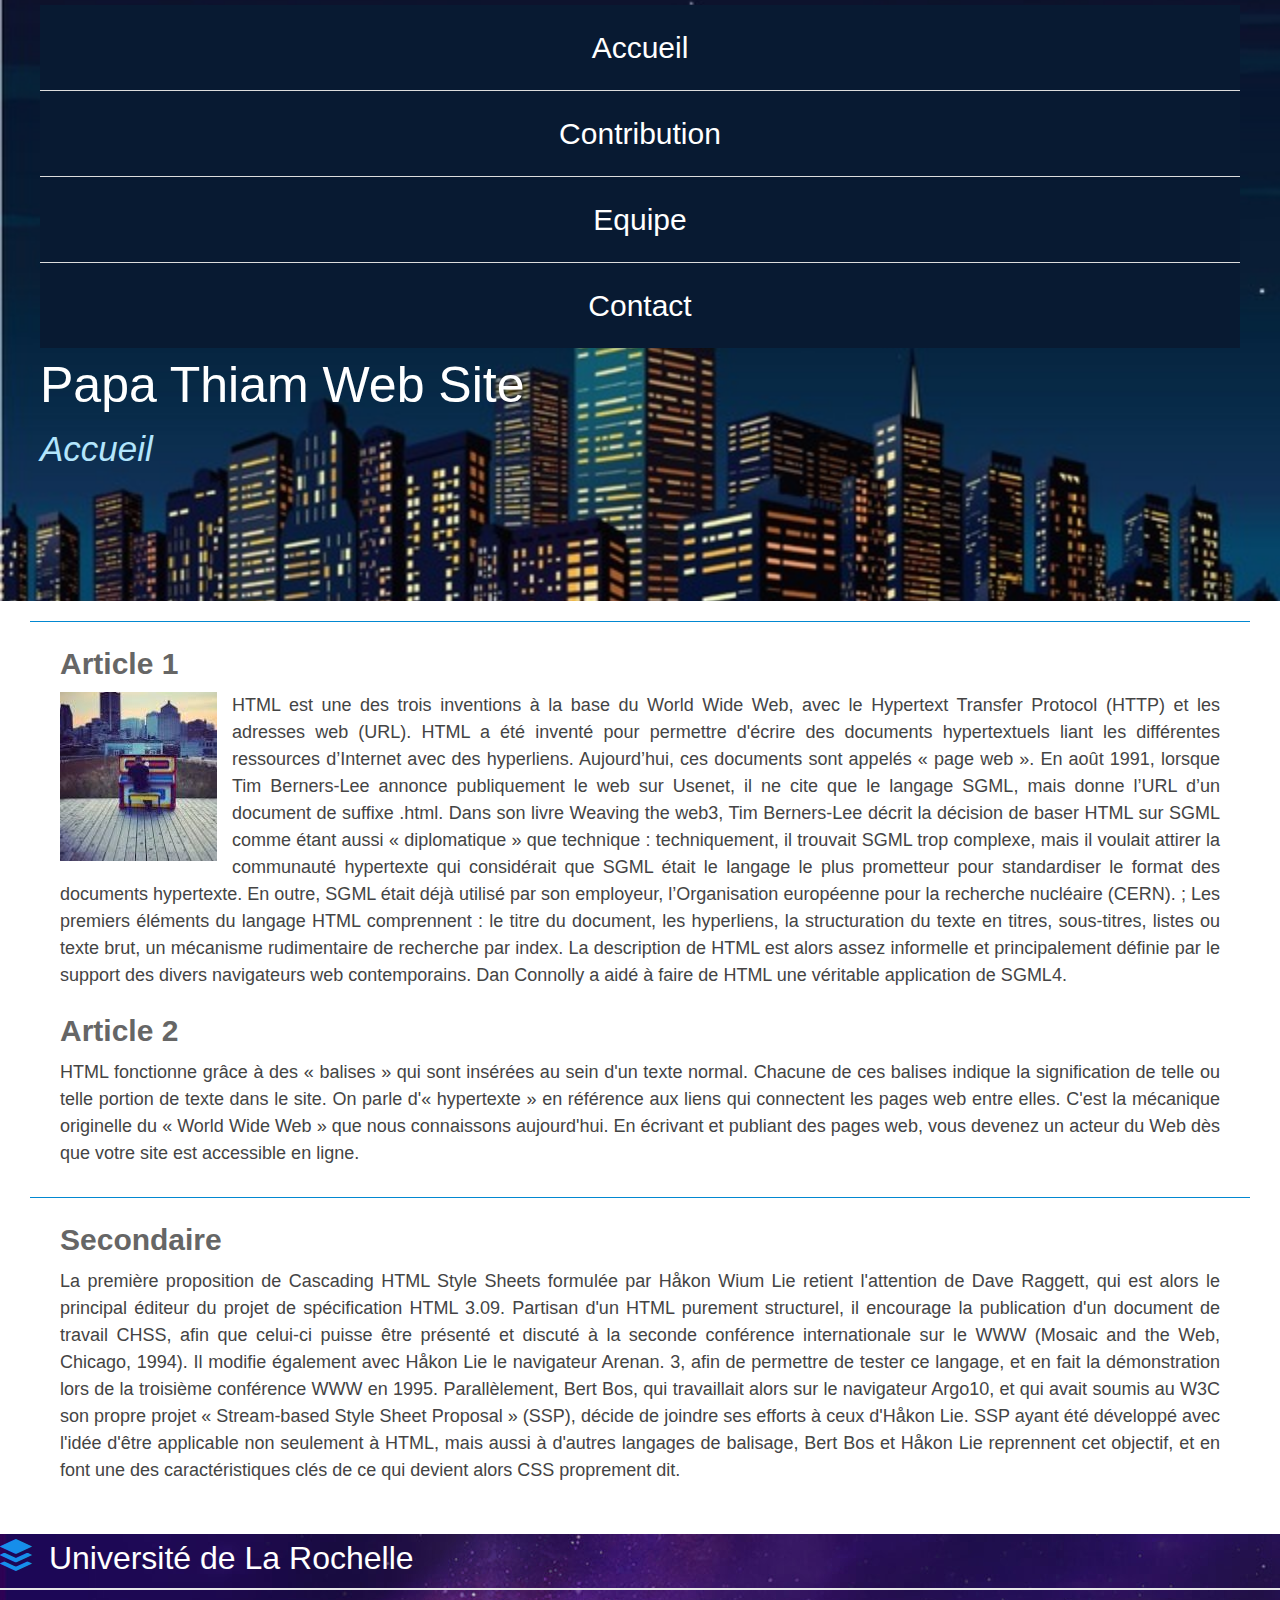
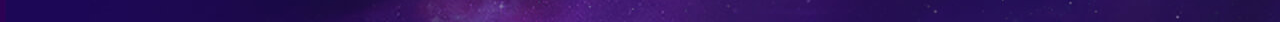
<file: tp0/index.html>
<!DOCTYPE html>
<html lang="fr">
<head>
	<meta charset="utf-8">
	<link rel="stylesheet" type="text/css" href="css/main.css"> 
	<link rel="stylesheet" type="text/css" href="iconMoon/demo-files/style.css">
	<link rel="stylesheet" type="text/css" href="iconMoon/style.css">
	<title>Thiam Papa Tp0</title>
</head>
<body>
	<!-- balise header --> 
	<header>
		
		<nav>
			<ul>
				<li>
					<a href="index.html" title="Accueil">Accueil</a>
				</li>
				<li>
					<a href="#" title="Contribution">Contribution</a>
				</li>
				<li>
					<a href="equipe.html" title="Equipe">Equipe</a>
				</li>
				<li>
					<a href="#" title="Contact">Contact</a>
				</li>

			</ul>
		</nav>
		<h1>Papa Thiam Web Site</h1>
		<h2>Accueil</h2>
	</header>
	<!-- balise main --> 
<main>
	<aside>
		<a href="#"></a>
		<h2>Article 1</h2>
		<img src="images/piano.JPG" alt="piano">
		<p>HTML est une des trois inventions à la base du World Wide Web, avec le Hypertext Transfer Protocol (HTTP) et les adresses web (URL). HTML a été inventé pour permettre d'écrire des documents hypertextuels liant les différentes ressources d’Internet avec des hyperliens. Aujourd’hui, ces documents sont appelés « page web ». En août 1991, lorsque Tim Berners-Lee annonce publiquement le web sur Usenet, il ne cite que le langage SGML, mais donne l’URL d’un document de suffixe .html.

		Dans son livre Weaving the web3, Tim Berners-Lee décrit la décision de baser HTML sur SGML comme étant aussi « diplomatique » que technique : techniquement, il trouvait SGML trop complexe, mais il voulait attirer la communauté hypertexte qui considérait que SGML était le langage le plus prometteur pour standardiser le format des documents hypertexte. En outre, SGML était déjà utilisé par son employeur, l’Organisation européenne pour la recherche nucléaire (CERN). ;

		Les premiers éléments du langage HTML comprennent :

    le titre du document,
    les hyperliens,
    la structuration du texte en titres, sous-titres, listes ou texte brut,
    un mécanisme rudimentaire de recherche par index.

La description de HTML est alors assez informelle et principalement définie par le support des divers navigateurs web contemporains. Dan Connolly a aidé à faire de HTML une véritable application de SGML4. </p>
	
		<h2>Article 2</h2>
		<p>HTML fonctionne grâce à des « balises » qui sont insérées au sein d'un texte normal. Chacune de ces balises indique la signification de telle ou telle portion de texte dans le site. On parle d'« hypertexte » en référence aux liens qui connectent les pages web entre elles. C'est la mécanique originelle du « World Wide Web » que nous connaissons aujourd'hui. En écrivant et publiant des pages web, vous devenez un acteur du Web dès que votre site est accessible en ligne.</p>
	</aside>
	<aside>

	<a href="#"></a>
	<h2>Secondaire</h2>
		<p>La première proposition de Cascading HTML Style Sheets formulée par Håkon Wium Lie retient l'attention de Dave Raggett, qui est alors le principal éditeur du projet de spécification HTML 3.09. Partisan d'un HTML purement structurel, il encourage la publication d'un document de travail CHSS, afin que celui-ci puisse être présenté et discuté à la seconde conférence internationale sur le WWW (Mosaic and the Web, Chicago, 1994). Il modifie également avec Håkon Lie le navigateur Arenan. 3, afin de permettre de tester ce langage, et en fait la démonstration lors de la troisième conférence WWW en 1995.

Parallèlement, Bert Bos, qui travaillait alors sur le navigateur Argo10, et qui avait soumis au W3C son propre projet « Stream-based Style Sheet Proposal » (SSP), décide de joindre ses efforts à ceux d'Håkon Lie. SSP ayant été développé avec l'idée d'être applicable non seulement à HTML, mais aussi à d'autres langages de balisage, Bert Bos et Håkon Lie reprennent cet objectif, et en font une des caractéristiques clés de ce qui devient alors CSS proprement dit. </p>
	</aside>
</main>
	
	<!-- balise footer -->
	<footer>

		<div class="glyph fs1">
            <div class="clearfix bshadow0 pbs">
                <span class="icon-buffer"></span>
                <span class="mls"> Université de La Rochelle</span>
            </div>         
        </div>
	</footer>
</body>
</html>
</file>
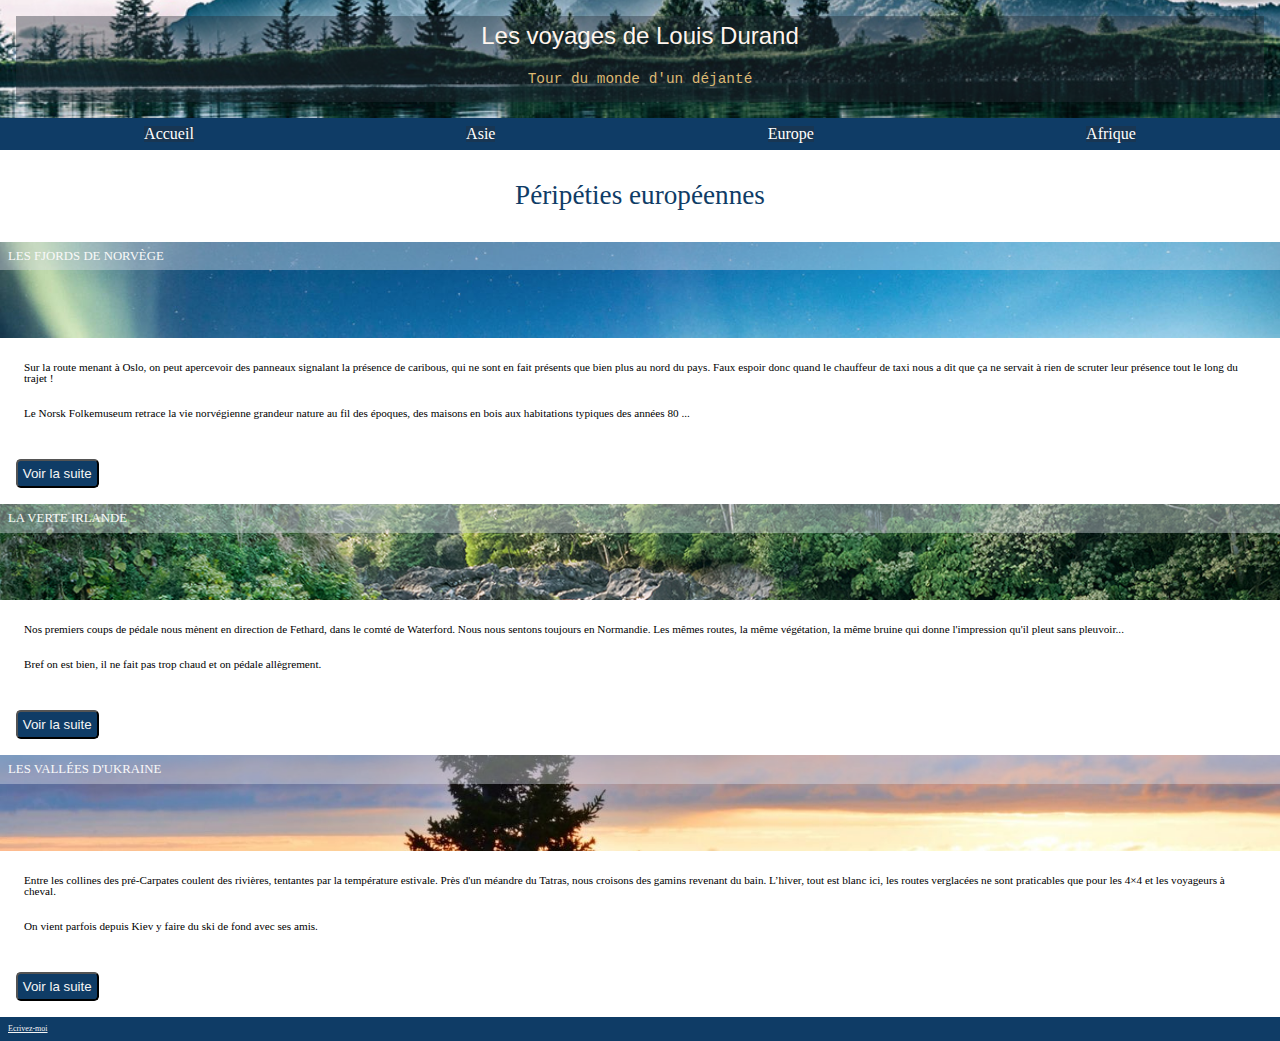
<file: tp1/index.html>
<!DOCTYPE html>
<html lang="fr">
<head>
	<title>Europe</title>
	<meta charset="utf-8">
	<link rel="stylesheet" href="css/reset.css">
	<link rel="stylesheet" type="text/css" href="css/style.css">
	<meta name="viewport" content="width=device-width, initial-scale=1, shrink-to-fit=no">
</head>
<body>
<!-----------Entete---------------------->
<header>
	<div>
		<h1>Les voyages de Louis Durand</h1>
		<h2>Tour du monde d'un déjanté</h2>
	</div>

</header>
<!-----------Menu principal---------------------->
<nav class="menu_pricipal">
<ul>
<li><a href=""></a>Accueil</li>
<li><a href="asie.html"></a>Asie</li>
<li><a href=""></a>Europe</li>
<li><a href=""></a>Afrique</li>
</ul>
</nav>
<!-----------corps_de_la_page---------------------->
<main>
<h2>Péripéties européennes</h2>
<!-----------article1---------------------->
<article class="article_corps">
	<div class="content un">
		<h3>LES FJORDS DE NORVÈGE</h3>
	</div>

<section>
	<p>Sur la route menant à Oslo, on peut apercevoir des panneaux signalant la présence de caribous, qui ne sont en fait présents que bien plus au nord du pays. Faux espoir donc quand le chauffeur de taxi nous a dit que ça ne servait à rien de scruter leur présence tout le long du trajet !</p>

<p>Le Norsk Folkemuseum retrace la vie norvégienne grandeur nature au fil des époques, des maisons en bois aux habitations typiques des années 80 ...</p>
</section>
</article>
<button type="button">Voir la suite</button>
<!-----------article2---------------------->
<article>
	<div class="content deux">
		<h3>LA VERTE IRLANDE</h3>
	</div>

<section>
<p>Nos premiers coups de pédale nous mènent en direction de Fethard, dans le comté de Waterford. Nous nous sentons toujours en Normandie. Les mêmes routes, la même végétation, la même bruine qui donne l'impression qu'il pleut sans pleuvoir...</p>

<p>Bref on est bien, il ne fait pas trop chaud et on pédale allègrement.</p>
</section>
</article>
<button type="button">Voir la suite</button>
<!-----------article2---------------------->
<article>
	<div class="content trois">
		<h3>LES VALLÉES D'UKRAINE</h3>
	</div>

<section>
<p>Entre les collines des pré-Carpates coulent des rivières, tentantes par la température estivale. Près d'un méandre du Tatras, nous croisons des gamins revenant du bain. L’hiver, tout est blanc ici, les routes verglacées ne sont praticables que pour les 4×4 et les voyageurs à cheval.</p>

<p>On vient parfois depuis Kiev y faire du ski de fond avec ses amis.</p>
</section>
</article>
<button type="button">Voir la suite</button>
</main>
<!-----------En Pied---------------------->
<footer>
	<a href=""> Ecrivez-moi</a>
</footer>

</body>
</html>
</file>
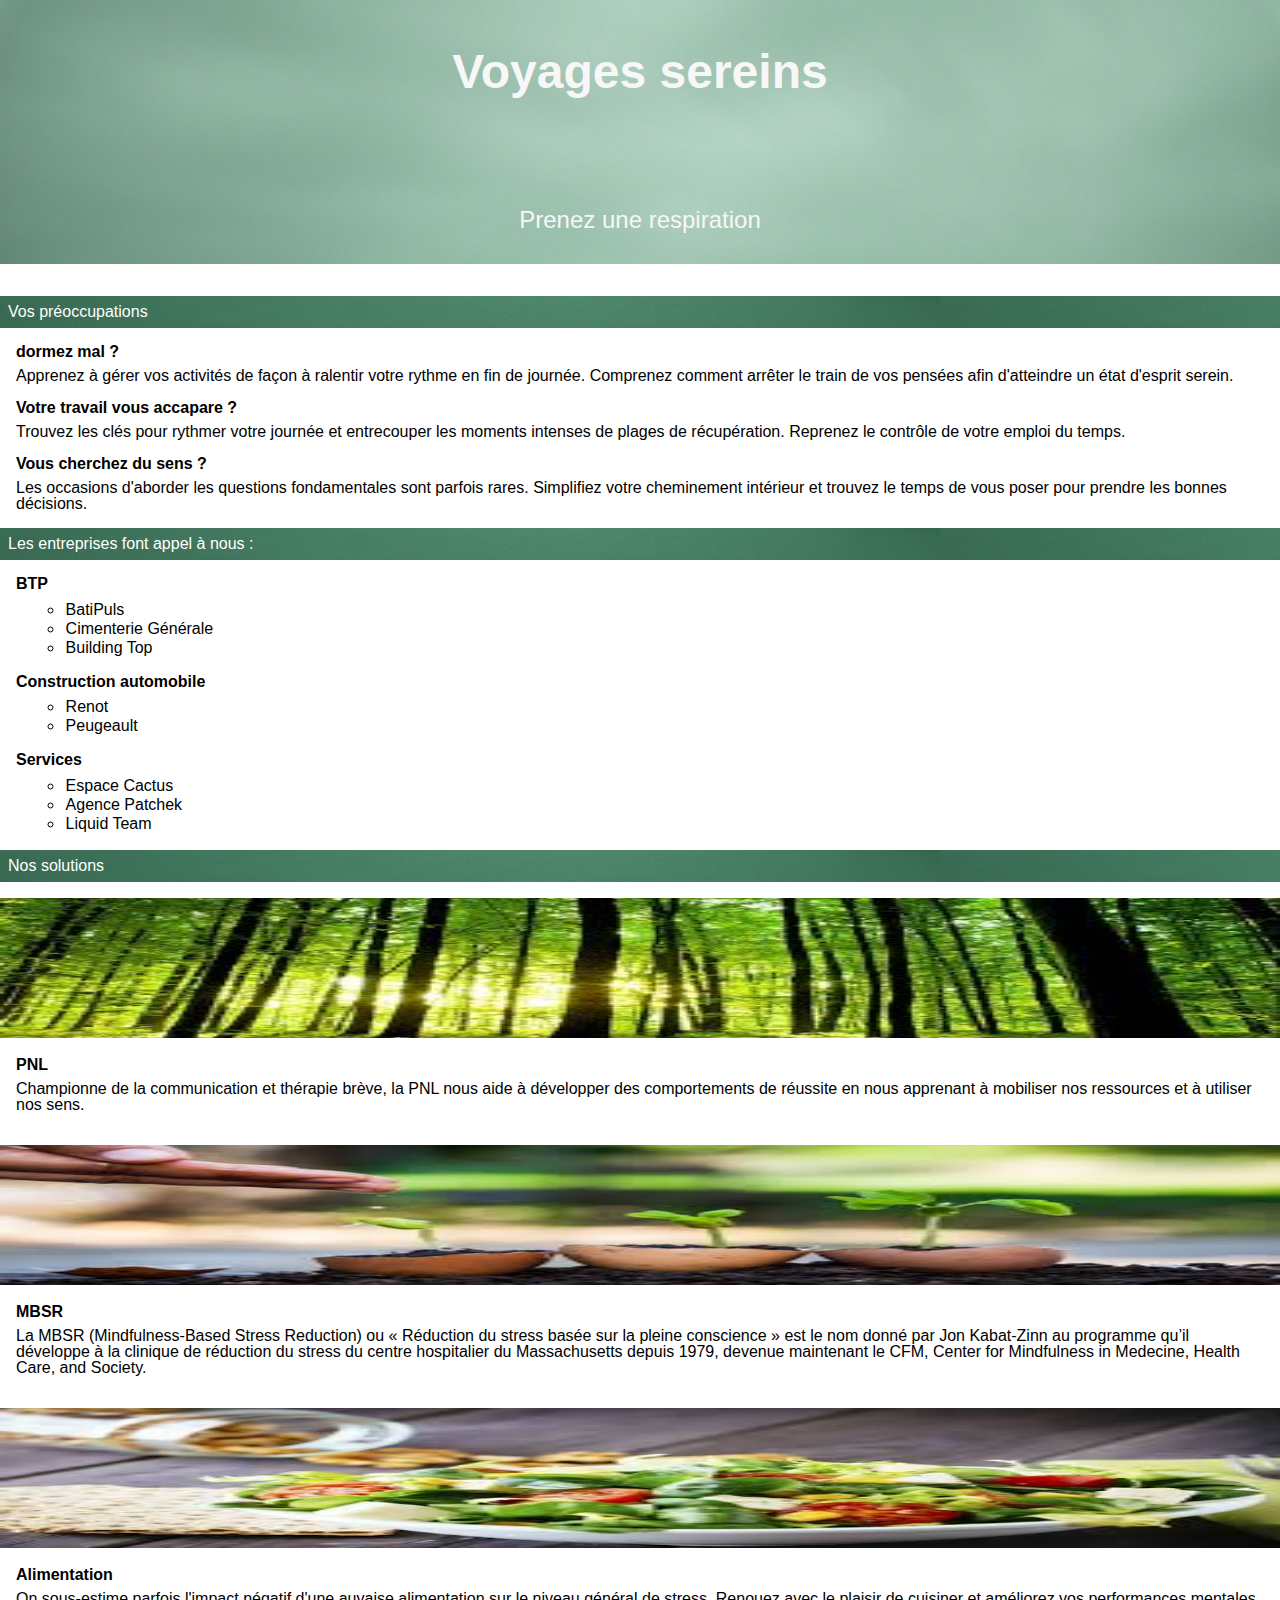
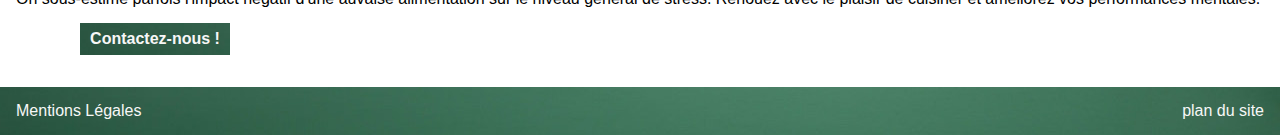
<file: tp2/index.html>
<!DOCTYPE html>
<html lang="fr">
<head>
    <!-- Code utilisé pour représenter les caractères -->
    <meta charset="utf-8">
    <link rel="stylesheet" type="text/css" href="css/reset.css">
    <link rel="stylesheet" type="text/css" href="css/style.css">
    <title>PAPA THIAM TP2</title>
    <!-- Empêcher le redimensionnement automatique de la page par les navigateurs mobiles -->
    <meta name="viewport" content="width=device-width, initial-scale=1, shrink-to-fit=no">
</head>

<body>

    <header>
            <h1>Voyages sereins</h1>
            <h2>Prenez une respiration</h2>

    </header>
<main>
  <section>
           <h2> Vos préoccupations</h2>
        <article>
            <h3> dormez mal&nbsp;?</h3>
               <p> Apprenez à gérer vos activités de façon à ralentir votre rythme en fin de journée. 
                Comprenez comment arrêter le train de vos pensées afin d'atteindre un état d'esprit serein.</p>
         </article>   
            <article>
           <h3> Votre travail vous accapare&nbsp;?</h3>
                <p>Trouvez les clés pour rythmer votre journée et entrecouper les moments intenses de plages de récupération.
                Reprenez le contrôle de votre emploi du temps.</p>
            </article>
            <article>
            <h3>Vous cherchez du sens&nbsp;?</h3>
                <p>Les occasions d'aborder les questions fondamentales sont parfois rares.
                Simplifiez votre cheminement intérieur et trouvez le temps de vous poser pour prendre les bonnes décisions.</p>
            </article>
            </section>
            
      <section>
           
            <h2> Les entreprises font appel à nous :</h2>
            <article>
        <ul>
               <h3> BTP</h3>
            <ul>
                 <li> BatiPuls</li>
                 <li>Cimenterie Générale</li>
                 <li> Building Top</li>
            </ul> 
        </ul>

        <ul>
        </article>
        <article>
                <h3>Construction automobile</h3>
            <ul>
                <li> Renot</li>
                <li> Peugeault</li>
             </ul>
        </ul>
        
        <ul>   
            </article>
            <article>
                 <h3>Services</h3>
             <ul>
                <li> Espace Cactus</li>
                 <li> Agence Patchek</li>
                 <li>  Liquid Team</li>
            </ul>
      
        </ul>
    </article>

      </section>
            <section>
                <h2> Nos solutions</h2>
    
                <figure>
                    <img src="images/foret2.jpg" alt="foret2">
                    <figcaption>
                    <h3> PNL</h3>
                <p> Championne de la communication et thérapie brève, la PNL nous aide à développer des comportements de réussite en nous apprenant à mobiliser nos ressources et à utiliser nos sens.</p>
                    </figcaption>
                </figure>
         
                 <figure>
                    <img src="images/mbsr.jpg" alt="mbsr">
                    <figcaption>
                    <h3>MBSR</h3>
                    <p> La MBSR (Mindfulness-Based Stress Reduction) ou « Réduction du stress basée sur la pleine conscience » est le nom donné par Jon Kabat-Zinn au programme qu’il développe à la clinique de réduction du stress du centre hospitalier du Massachusetts depuis 1979, devenue maintenant le CFM, Center for Mindfulness in Medecine, Health Care, and Society.</p>
                     </figcaption> 
                </figure>
        
                <figure>
                    <img src="images/alimentation.jpg" alt="alimentation">
                    <figcaption>
                    <h3>Alimentation</h3>
                     <p>On sous-estime parfois l'impact négatif d'une auvaise alimentation sur le niveau général de stress.
                Renouez avec le plaisir de cuisiner et améliorez vos performances mentales.</p>
                    </figcaption>
                 </figure>
         
            </section>   
          
                
             <h4> <a href="./contact.html"> Contactez-nous !</a></h4> 
            </main>
    <!-- *********  Footer  ********** -->
<footer>
  <h2> Mentions Légales</h2>
   <h3>plan du site</h3>
</footer>
    </body>
</html>
</file>
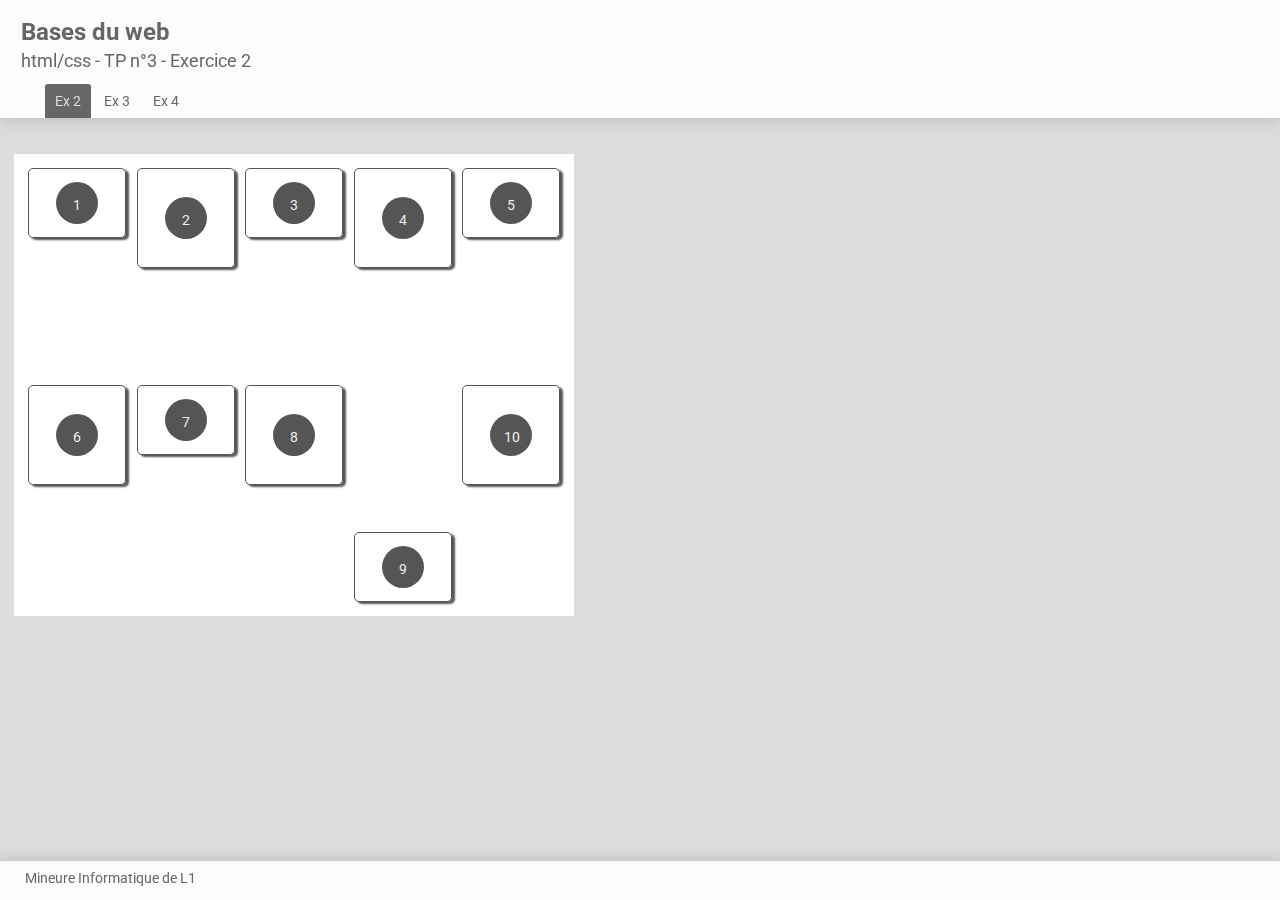
<file: tp3/index.html>
<!DOCTYPE html>
<html lang="fr">

<head>
    <title>Thiam Papa</title>
    <meta charset="UTF-8">
    <meta name="description" content="">
    <meta name="keywords" content="">
    <meta name="viewport" content="width=device-width, initial-scale=1.0, shrink-to-fit=no">
    <link rel="stylesheet" href="https://use.fontawesome.com/releases/v5.5.0/css/all.css" integrity="sha384-B4dIYHKNBt8Bc12p+WXckhzcICo0wtJAoU8YZTY5qE0Id1GSseTk6S+L3BlXeVIU" crossorigin="anonymous">
    <link href="https://fonts.googleapis.com/css?family=Roboto:100,300,400,500" rel="stylesheet">

    <link rel="stylesheet" href="css/reset.css">
    <link rel="stylesheet" href="css/decors.css">
    <link rel="stylesheet" href="css/ex2.css">

</head>

<body>
    <header class="fixe">
        <h1>Bases du web</h1>
        <h2>html/css - TP n°3 - Exercice 2</h2>

        <nav>
            <ul>
                <li><a href="index.html" class="actuel">Ex 2</a></li>
                <li><a href="ex3.html">Ex 3</a></li>
                <li><a href="ex4.html">Ex 4</a></li>
            </ul>
        </nav>
    </header>
    <main>
        <ul class="ensemble">

            <li class="element">
                <p>1</p>
            </li>
            <li class="element">
                <p>2</p>
            </li>
            <li class="element">
                <p>3</p>
            </li>
            <li class="element">
                <p>4</p>
            </li>
            <li class="element">
                <p>5</p>
            </li>
            <li class="element">
                <p>6</p>
            </li>
            <li class="element">
                <p>7</p>
            </li>
            <li class="element">
                <p>8</p>
            </li>
            <li class="element perso">
                <p>9</p>
            </li>
            <li class="element">
                <p>10</p>
            </li>


        </ul>


    </main>
    <footer class="fixe">
        <p>Mineure Informatique de L1</p>
    </footer>

</body>

</html>
</file>
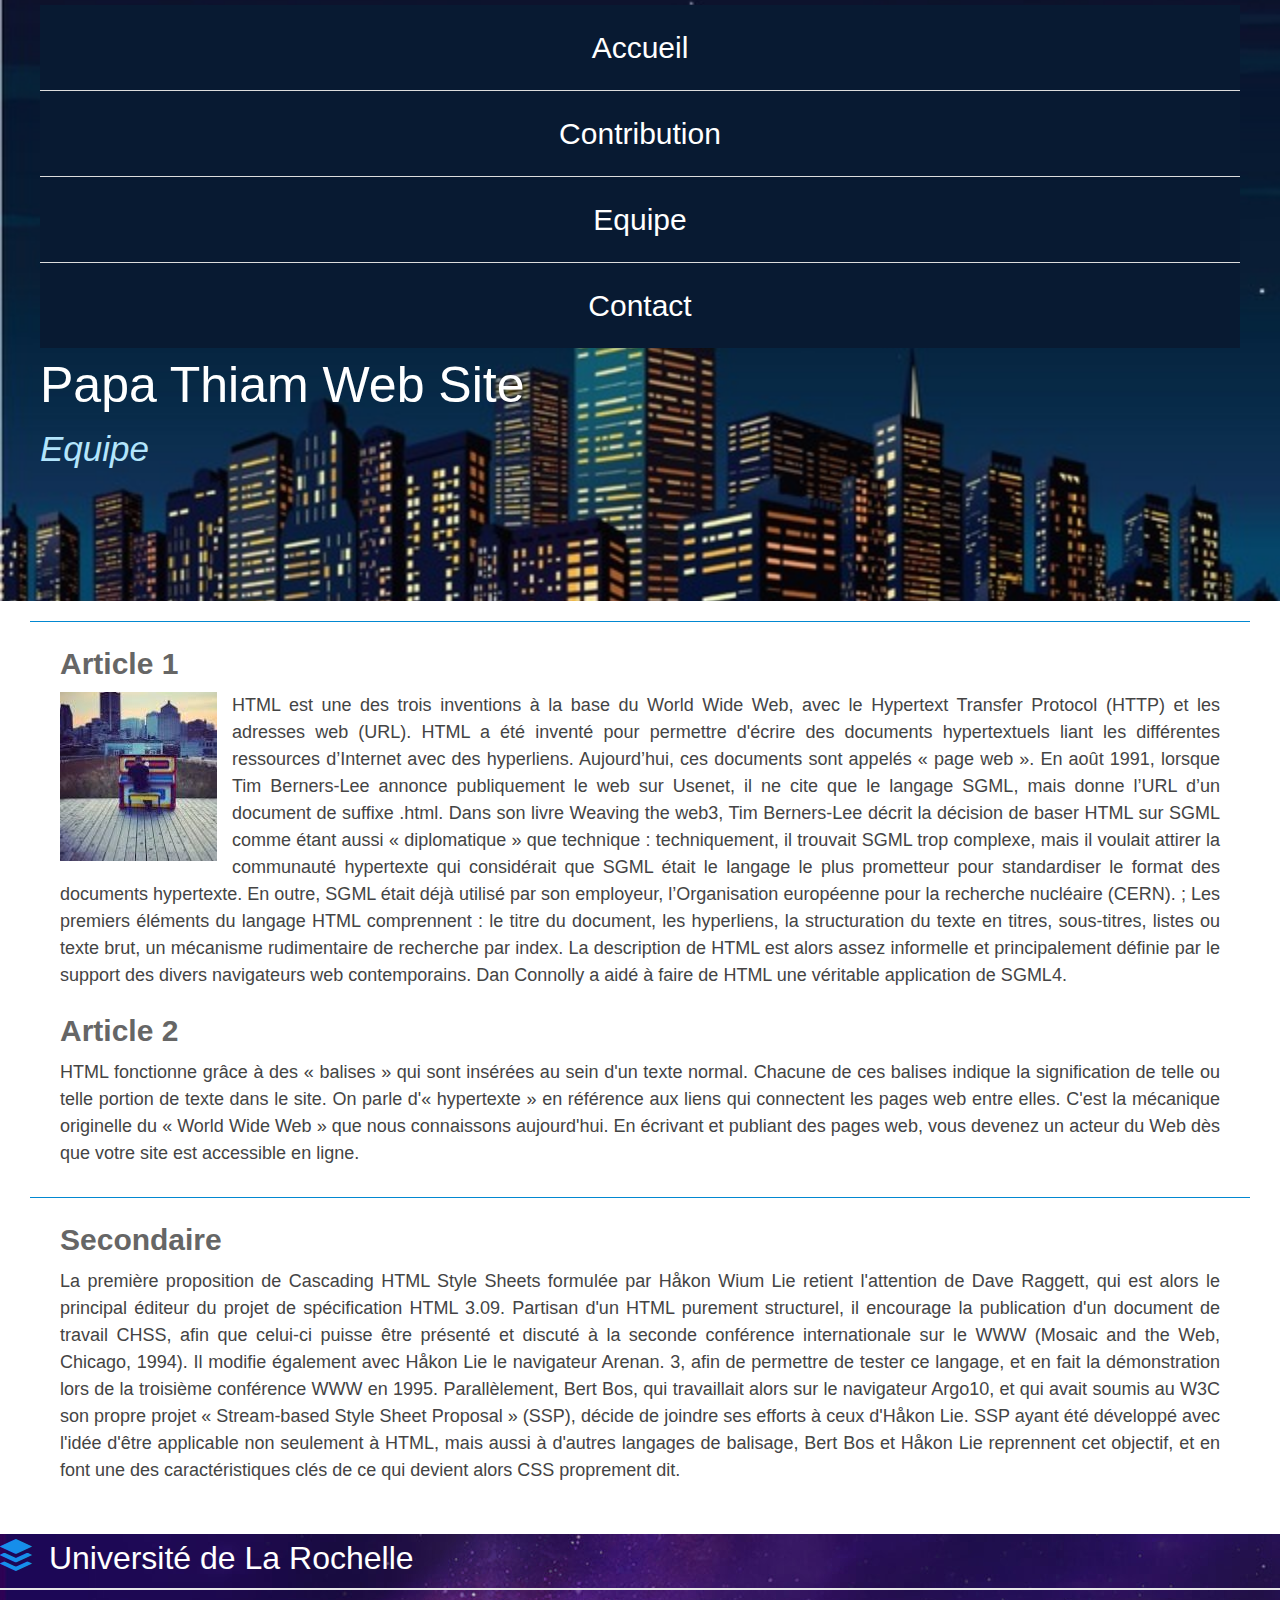
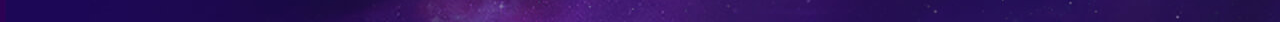
<file: tp0/equipe.html>
<!DOCTYPE html>
<html lang="fr">
<head>
	<meta charset="utf-8">
	<link rel="stylesheet" type="text/css" href="css/main.css"> 
	<link rel="stylesheet" type="text/css" href="iconMoon/demo-files/style.css">
	<link rel="stylesheet" type="text/css" href="iconMoon/style.css">
	<title>Europe</title>
</head>
<body>
	<!-- balise header --> 
	<header>
		
		<nav>
			<ul>
				<li>
					<a href="index.html" title="Accueil">Accueil</a>
				</li>
				<li>
					<a href="#" title="Contribution">Contribution</a>
				</li>
				<li>
					<a href="equipe.html" title="Equipe">Equipe</a>
				</li>
				<li>
					<a href="#" title="Contact">Contact</a>
				</li>

			</ul>
		</nav>
		<h1>Papa Thiam Web Site</h1>
		<h2>Equipe</h2>
	</header>
	<!-- balise main --> 
<main>
	<aside>
		<a href="#"></a>
		<h2>Article 1</h2>
		<img src="images/piano.JPG" alt="piano">
		<p>HTML est une des trois inventions à la base du World Wide Web, avec le Hypertext Transfer Protocol (HTTP) et les adresses web (URL). HTML a été inventé pour permettre d'écrire des documents hypertextuels liant les différentes ressources d’Internet avec des hyperliens. Aujourd’hui, ces documents sont appelés « page web ». En août 1991, lorsque Tim Berners-Lee annonce publiquement le web sur Usenet, il ne cite que le langage SGML, mais donne l’URL d’un document de suffixe .html.

		Dans son livre Weaving the web3, Tim Berners-Lee décrit la décision de baser HTML sur SGML comme étant aussi « diplomatique » que technique : techniquement, il trouvait SGML trop complexe, mais il voulait attirer la communauté hypertexte qui considérait que SGML était le langage le plus prometteur pour standardiser le format des documents hypertexte. En outre, SGML était déjà utilisé par son employeur, l’Organisation européenne pour la recherche nucléaire (CERN). ;

		Les premiers éléments du langage HTML comprennent :

    le titre du document,
    les hyperliens,
    la structuration du texte en titres, sous-titres, listes ou texte brut,
    un mécanisme rudimentaire de recherche par index.

La description de HTML est alors assez informelle et principalement définie par le support des divers navigateurs web contemporains. Dan Connolly a aidé à faire de HTML une véritable application de SGML4. </p>
	
		<h2>Article 2</h2>
		<p>HTML fonctionne grâce à des « balises » qui sont insérées au sein d'un texte normal. Chacune de ces balises indique la signification de telle ou telle portion de texte dans le site. On parle d'« hypertexte » en référence aux liens qui connectent les pages web entre elles. C'est la mécanique originelle du « World Wide Web » que nous connaissons aujourd'hui. En écrivant et publiant des pages web, vous devenez un acteur du Web dès que votre site est accessible en ligne.</p>
	</aside>
	<aside>

	<a href="#"></a>
	<h2>Secondaire</h2>
		<p>La première proposition de Cascading HTML Style Sheets formulée par Håkon Wium Lie retient l'attention de Dave Raggett, qui est alors le principal éditeur du projet de spécification HTML 3.09. Partisan d'un HTML purement structurel, il encourage la publication d'un document de travail CHSS, afin que celui-ci puisse être présenté et discuté à la seconde conférence internationale sur le WWW (Mosaic and the Web, Chicago, 1994). Il modifie également avec Håkon Lie le navigateur Arenan. 3, afin de permettre de tester ce langage, et en fait la démonstration lors de la troisième conférence WWW en 1995.

Parallèlement, Bert Bos, qui travaillait alors sur le navigateur Argo10, et qui avait soumis au W3C son propre projet « Stream-based Style Sheet Proposal » (SSP), décide de joindre ses efforts à ceux d'Håkon Lie. SSP ayant été développé avec l'idée d'être applicable non seulement à HTML, mais aussi à d'autres langages de balisage, Bert Bos et Håkon Lie reprennent cet objectif, et en font une des caractéristiques clés de ce qui devient alors CSS proprement dit. </p>
	</aside>
</main>
	
	<!-- balise footer -->
	<footer>
		<div class="glyph fs1">
            <div class="clearfix bshadow0 pbs">
                <span class="icon-buffer"></span>
                <span class="mls"> Université de La Rochelle</span>
            </div>         
        </div>
	</footer>
</body>
</html>
</file>
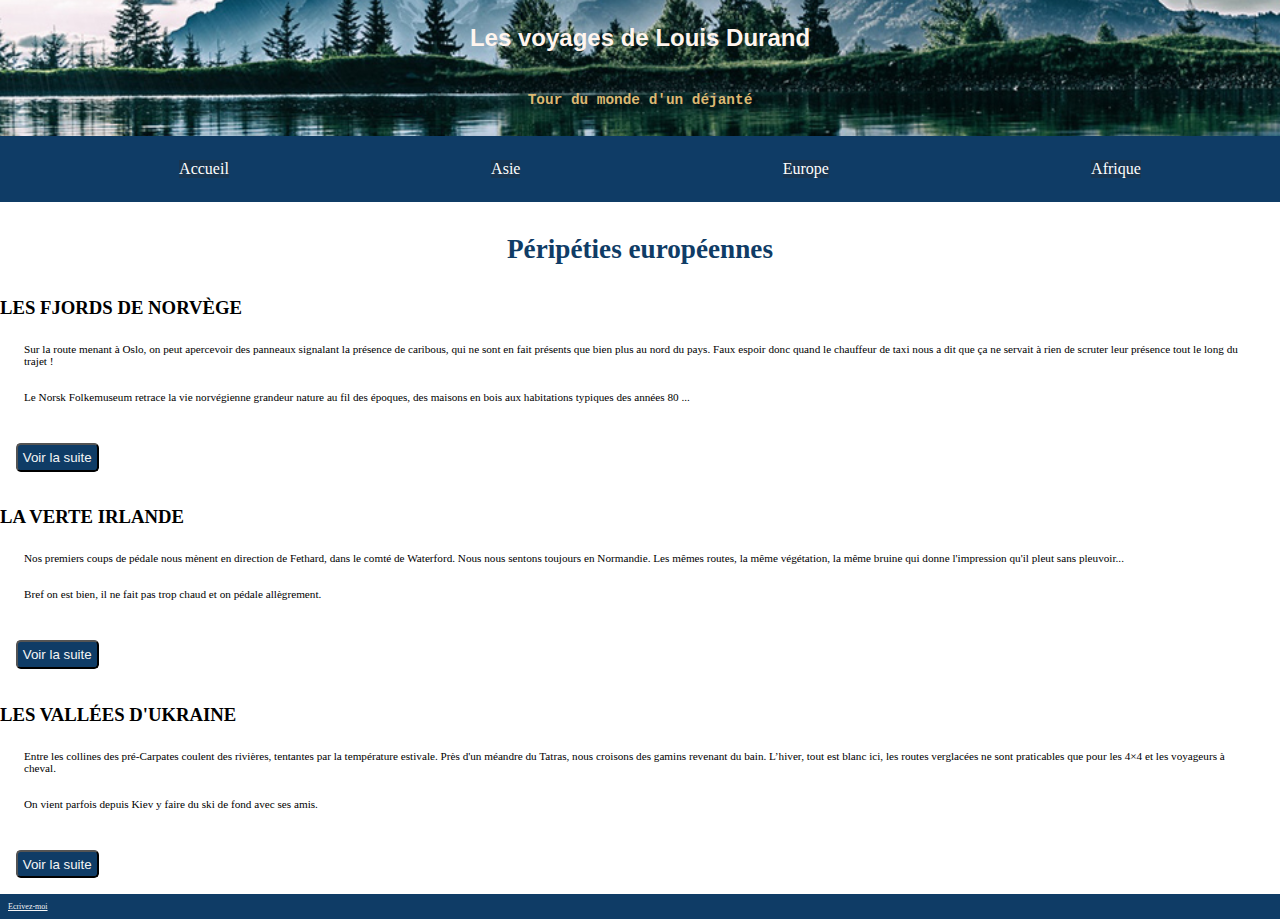
<file: tp1/asie.html>
<!DOCTYPE html>
<html lang="fr">
<head>
	<title>Asie</title>
	<meta charset="utf-8">
	<link rel="stylesheet" type="text/css" href="css/style.css">
	<meta name="viewport" content="width=device-width, initial-scale=1, shrink-to-fit=no">
</head>
<body>
<!-----------Entete---------------------->
<header>
<h1>Les voyages de Louis Durand</h1>
<h2>Tour du monde d'un déjanté</h2>
</header>
<!-----------Menu principal---------------------->
<nav class="menu_pricipal">
<ul>
<li><a href=""></a>Accueil</li>
<li><a href="asie.html"></a>Asie</li>
<li><a href=""></a>Europe</li>
<li><a href=""></a>Afrique</li>
</ul>
</nav>
<!-----------corps_de_la_page---------------------->
<main>
<h2>Péripéties européennes</h2>
<!-----------article1---------------------->
<article class="article_corps">
<h3>LES FJORDS DE NORVÈGE</h3>
<section>
	<p>Sur la route menant à Oslo, on peut apercevoir des panneaux signalant la présence de caribous, qui ne sont en fait présents que bien plus au nord du pays. Faux espoir donc quand le chauffeur de taxi nous a dit que ça ne servait à rien de scruter leur présence tout le long du trajet !</p>

<p>Le Norsk Folkemuseum retrace la vie norvégienne grandeur nature au fil des époques, des maisons en bois aux habitations typiques des années 80 ...</p>
</section>
</article>
<button type="button">Voir la suite</button>
<!-----------article2---------------------->
<article>
<h3>LA VERTE IRLANDE</h3>
<section>
<p>Nos premiers coups de pédale nous mènent en direction de Fethard, dans le comté de Waterford. Nous nous sentons toujours en Normandie. Les mêmes routes, la même végétation, la même bruine qui donne l'impression qu'il pleut sans pleuvoir...</p>

<p>Bref on est bien, il ne fait pas trop chaud et on pédale allègrement.</p>
</section>
</article>
<button type="button">Voir la suite</button>
<!-----------article2---------------------->
<article>
<h3>LES VALLÉES D'UKRAINE</h3>
<section>
<p>Entre les collines des pré-Carpates coulent des rivières, tentantes par la température estivale. Près d'un méandre du Tatras, nous croisons des gamins revenant du bain. L’hiver, tout est blanc ici, les routes verglacées ne sont praticables que pour les 4×4 et les voyageurs à cheval.</p>

<p>On vient parfois depuis Kiev y faire du ski de fond avec ses amis.</p>
</section>
</article>
<button type="button">Voir la suite</button>
</main>
<!-----------En Pied---------------------->
<footer>
	<a href=""> Ecrivez-moi</a>
</footer>

</body>
</html>
</file>
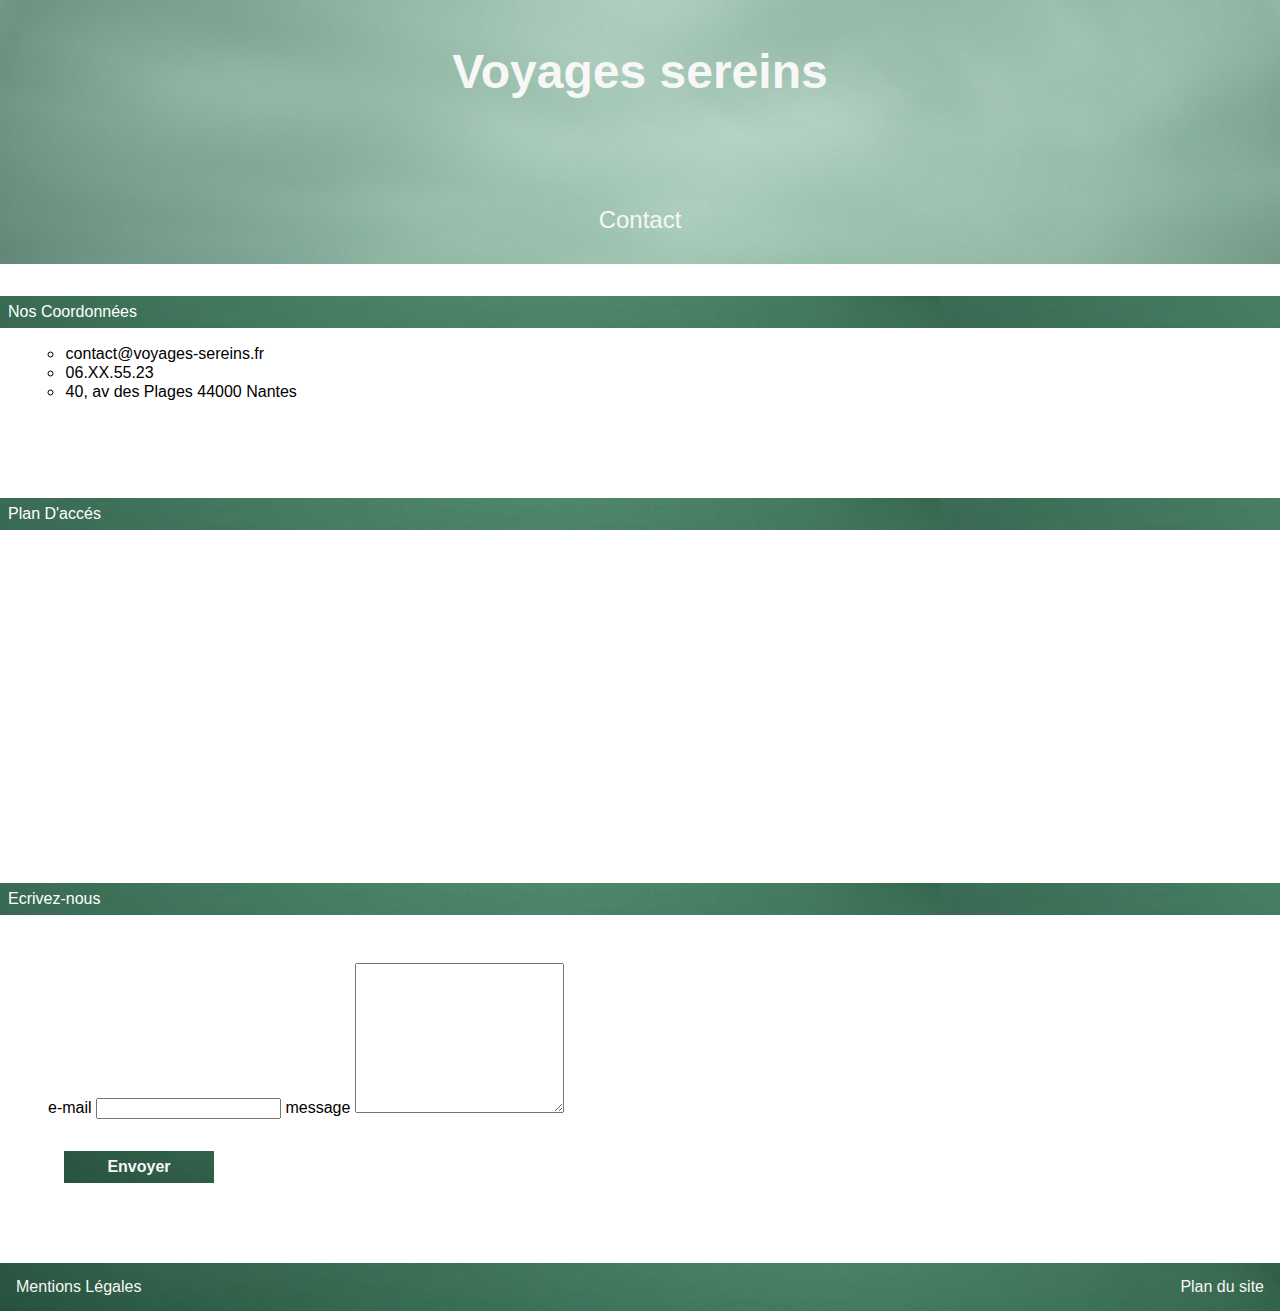
<file: tp2/contact.html>
<!DOCTYPE html>

<html lang="fr">
<head>
    <!-- Code utilisé pour représenter les caractères -->
    <meta charset="utf-8">
    <link rel="stylesheet" type="text/css" href="css/reset.css">
    <link rel="stylesheet" type="text/css" href="css/style.css">
    <title>PAPA THIAM</title>
    <!-- Empêcher le redimensionnement automatique de la page par les navigateurs mobiles -->
    <meta name="viewport" content="width=device-width, initial-scale=1, shrink-to-fit=no">
</head>

<body>

    <header>
            <h1> Voyages sereins</h1>
            <h2>Contact</h2>

</header>
<main>
    <section class="coordonnee">
        <h2> Nos Coordonnées</h2>
  <article>
           
        <ul>
               <ul>
                 <li>contact@voyages-sereins.fr</li>
                 <li>06.XX.55.23</li>
                 <li> 40, av des Plages 44000 Nantes</li>
                </ul> 
        </ul>

             </article>
    </section>
    <section class="catre">
             <h2>Plan D'accés</h2>
                <iframe src="https://www.google.com/maps/embed?pb=!1m10!1m8!1m3!1d22270.410237933997!2d4.8173203!3d45.7551297!3m2!1i1024!2i768!4f13.1!5e0!3m2!1sfr!2sfr!4v1612178060543!5m2!1sfr!2sfr" width="600" height="350" frameborder="0" style="border:0;" allowfullscreen="" aria-hidden="false" tabindex="0"></iframe>
    </section> 
   <section class="formulaire">
    <h2> Ecrivez-nous</h2>
                <article>

            <label>e-mail</label>
            <input type="text" name="e-mail">
            <label>message</label>
            <textarea title="message" ></textarea>
            <h4><a href="">Envoyer</a> </h4>
            </article>
     </section>
            </main>
    <!-- *********  Footer  ********** -->

<footer>
  <h2> Mentions Légales</h2>
   <h3>Plan du site</h3>
</footer>
    </body>
</html>
</file>
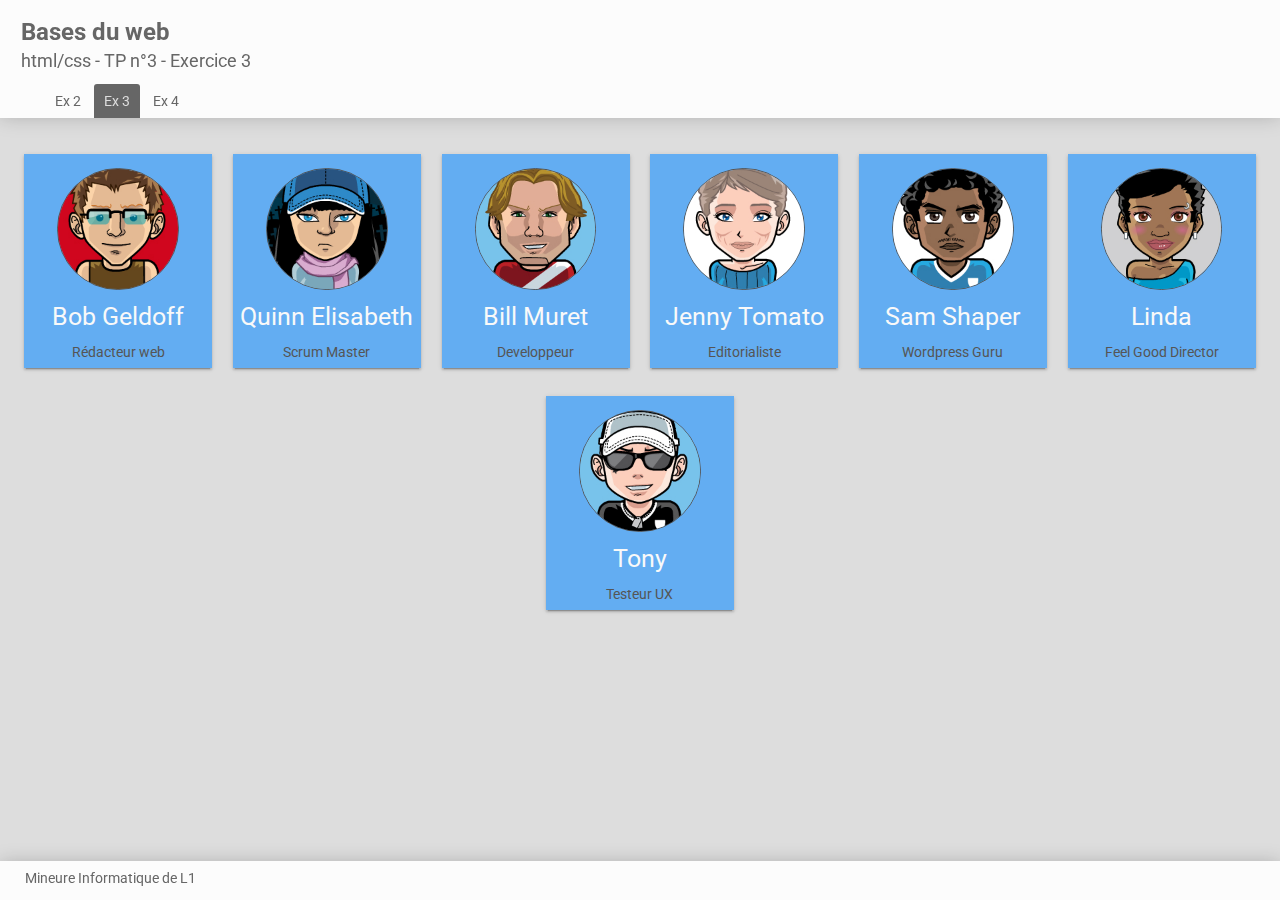
<file: tp3/ex3.html>
<!DOCTYPE html>
<html lang="fr">

<head>
    <title>Thiam Papa</title>
    <meta charset="UTF-8">
    <meta name="description" content="">
    <meta name="keywords" content="">
    <meta name="viewport" content="width=device-width, initial-scale=1.0, shrink-to-fit=no">
    <link rel="stylesheet" href="https://use.fontawesome.com/releases/v5.5.0/css/all.css" integrity="sha384-B4dIYHKNBt8Bc12p+WXckhzcICo0wtJAoU8YZTY5qE0Id1GSseTk6S+L3BlXeVIU" crossorigin="anonymous">
    <link href="https://fonts.googleapis.com/css?family=Roboto:100,300,400,500" rel="stylesheet">

    <link rel="stylesheet" href="css/reset.css">
    <link rel="stylesheet" href="css/decors.css">
    <link rel="stylesheet" href="css/carte.css">
    <link rel="stylesheet" href="css/cartes.css">

    <!--    <link rel="icon" type="image/png" href="images/favicon.ico" />-->


</head>

<body>
    <header class="fixe">
        <h1>Bases du web</h1>
        <h2>html/css - TP n°3 - Exercice 3</h2>

        <nav>
            <ul>
                <li><a href="index.html">Ex 2</a></li>
                <li><a href="ex3.html" class="actuel">Ex 3</a></li>
                <li><a href="ex4.html">Ex 4</a></li>
            </ul>
        </nav>
    </header>
    <main>
        <ul class="cartes">
            <li class="carte">
                <img class="carte__avatar" src="images/equipiers/bob.png" alt="Bob">
                <h2>Bob Geldoff</h2>
                <h3>Rédacteur web</h3>
            </li>
            <li class="carte">
                <img class="carte__avatar" src="images/equipiers/quinn.png" alt="Quinn">
                <h2>Quinn Elisabeth</h2>
                <h3>Scrum Master</h3>
            </li>
            <li class="carte">
                <img class="carte__avatar" src="images/equipiers/bill.png" alt="Bill">
                <h2>Bill Muret</h2>
                <h3>Developpeur</h3>
            </li>
            <li class="carte">
                <img class="carte__avatar" src="images/equipiers/seven.png" alt="Jenny">
                <h2>Jenny Tomato</h2>
                <h3>Editorialiste</h3>
            </li>
            <li class="carte">
                <img class="carte__avatar" src="images/equipiers/three.png" alt="Sam">
                <h2>Sam Shaper</h2>
                <h3>Wordpress Guru</h3>
            </li>
            <li class="carte">
                <img class="carte__avatar" src="images/equipiers/linda.png" alt="Linda">
                <h2>Linda</h2>
                <h3>Feel Good Director</h3>
            </li>
            <li class="carte">
                <img class="carte__avatar" src="images/equipiers/tony.png" alt="Tony">
                <h2>Tony</h2>
                <h3>Testeur UX</h3>
            </li>


        </ul>


    </main>
    <footer class="fixe">
        <p>Mineure Informatique de L1</p>
    </footer>

</body>

</html>
</file>
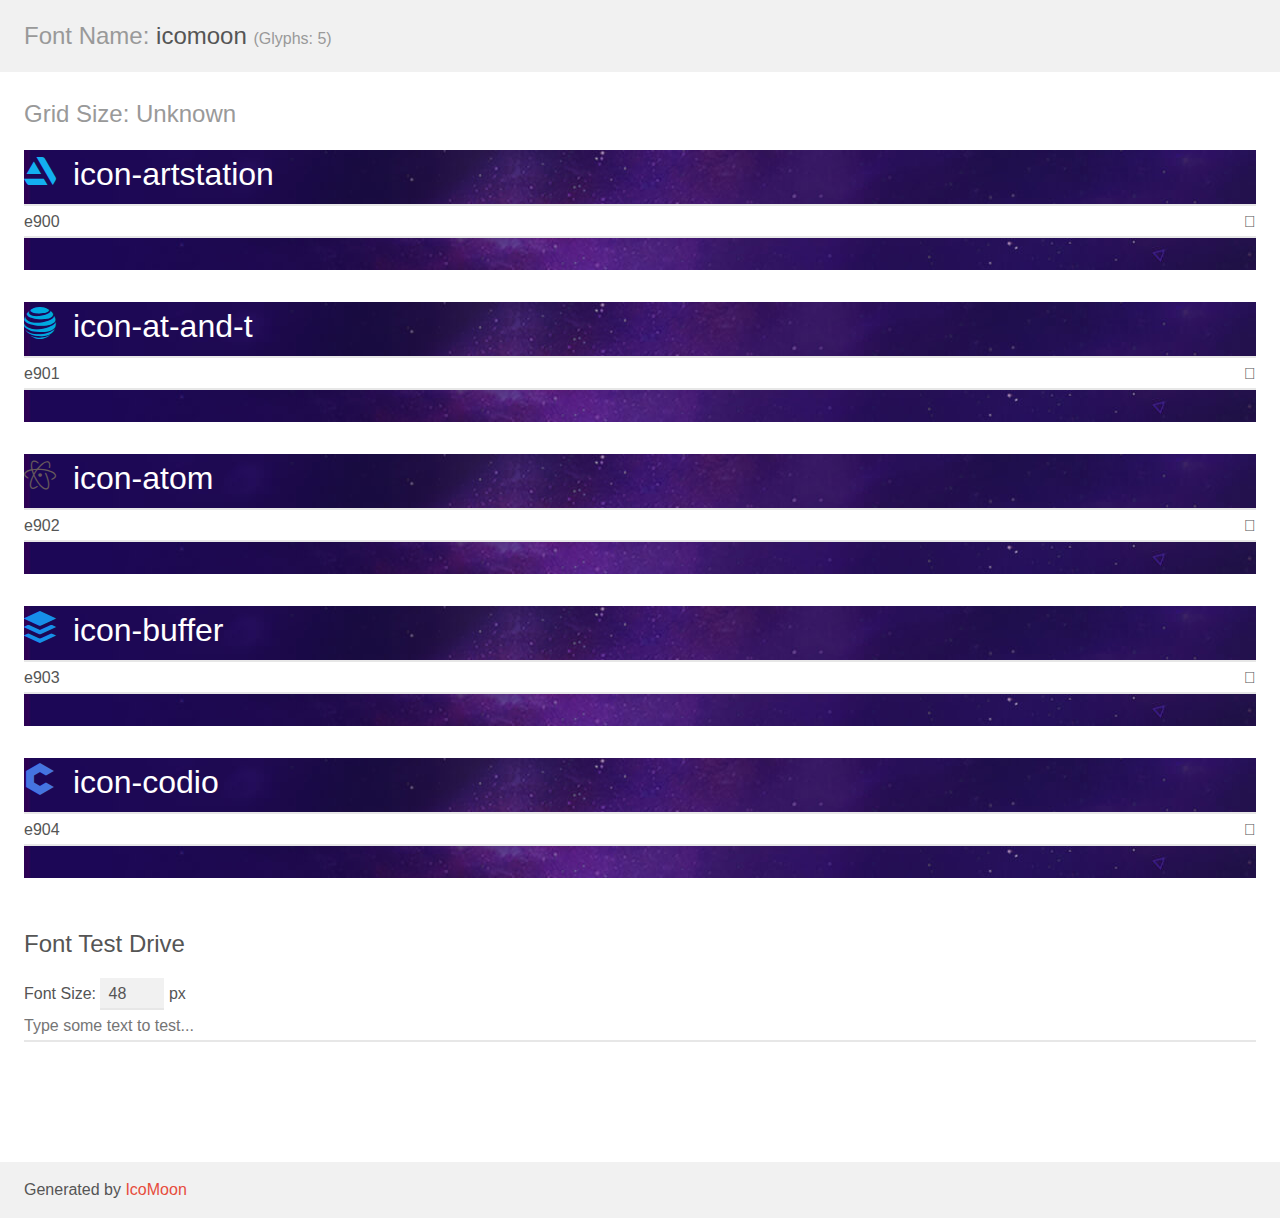
<file: tp0/iconMoon/demo.html>
<!doctype html>
<html>
<head>
    <meta charset="utf-8">
    <title>IcoMoon Demo</title>
    <meta name="description" content="An Icon Font Generated By IcoMoon.io">
    <meta name="viewport" content="width=device-width, initial-scale=1">
    <link rel="stylesheet" href="demo-files/style.css">
    <link rel="stylesheet" href="style.css"></head>
<body>
    <div class="bgc1 clearfix">
        <h1 class="mhmm mvm"><span class="fgc1">Font Name:</span> icomoon <small class="fgc1">(Glyphs:&nbsp;5)</small></h1>
    </div>
    <div class="clearfix mhl ptl">
        <h1 class="mvm mtn fgc1">Grid Size: Unknown</h1>
        <div class="glyph fs1">
            <div class="clearfix bshadow0 pbs">
                <span class="icon-artstation"></span>
                <span class="mls"> icon-artstation</span>
            </div>
            <fieldset class="fs0 size1of1 clearfix hidden-false">
                <input type="text" readonly value="e900" class="unit size1of2" />
                <input type="text" maxlength="1" readonly value="&#xe900;" class="unitRight size1of2 talign-right" />
            </fieldset>
            <div class="fs0 bshadow0 clearfix hidden-true">
                <span class="unit pvs fgc1">liga: </span>
                <input type="text" readonly value="" class="liga unitRight" />
            </div>
        </div>
        <div class="glyph fs1">
            <div class="clearfix bshadow0 pbs">
                <span class="icon-at-and-t"></span>
                <span class="mls"> icon-at-and-t</span>
            </div>
            <fieldset class="fs0 size1of1 clearfix hidden-false">
                <input type="text" readonly value="e901" class="unit size1of2" />
                <input type="text" maxlength="1" readonly value="&#xe901;" class="unitRight size1of2 talign-right" />
            </fieldset>
            <div class="fs0 bshadow0 clearfix hidden-true">
                <span class="unit pvs fgc1">liga: </span>
                <input type="text" readonly value="" class="liga unitRight" />
            </div>
        </div>
        <div class="glyph fs1">
            <div class="clearfix bshadow0 pbs">
                <span class="icon-atom"></span>
                <span class="mls"> icon-atom</span>
            </div>
            <fieldset class="fs0 size1of1 clearfix hidden-false">
                <input type="text" readonly value="e902" class="unit size1of2" />
                <input type="text" maxlength="1" readonly value="&#xe902;" class="unitRight size1of2 talign-right" />
            </fieldset>
            <div class="fs0 bshadow0 clearfix hidden-true">
                <span class="unit pvs fgc1">liga: </span>
                <input type="text" readonly value="" class="liga unitRight" />
            </div>
        </div>
        <div class="glyph fs1">
            <div class="clearfix bshadow0 pbs">
                <span class="icon-buffer"></span>
                <span class="mls"> icon-buffer</span>
            </div>
            <fieldset class="fs0 size1of1 clearfix hidden-false">
                <input type="text" readonly value="e903" class="unit size1of2" />
                <input type="text" maxlength="1" readonly value="&#xe903;" class="unitRight size1of2 talign-right" />
            </fieldset>
            <div class="fs0 bshadow0 clearfix hidden-true">
                <span class="unit pvs fgc1">liga: </span>
                <input type="text" readonly value="" class="liga unitRight" />
            </div>
        </div>
        <div class="glyph fs1">
            <div class="clearfix bshadow0 pbs">
                <span class="icon-codio"></span>
                <span class="mls"> icon-codio</span>
            </div>
            <fieldset class="fs0 size1of1 clearfix hidden-false">
                <input type="text" readonly value="e904" class="unit size1of2" />
                <input type="text" maxlength="1" readonly value="&#xe904;" class="unitRight size1of2 talign-right" />
            </fieldset>
            <div class="fs0 bshadow0 clearfix hidden-true">
                <span class="unit pvs fgc1">liga: </span>
                <input type="text" readonly value="" class="liga unitRight" />
            </div>
        </div>
    </div>

    <!--[if gt IE 8]><!-->
    <div class="mhl clearfix mbl">
        <h1>Font Test Drive</h1>
        <label>
            Font Size: <input id="fontSize" type="number" class="textbox0 mbm"
            min="8" value="48" />
            px
        </label>
        <input id="testText" type="text" class="phl size1of1 mvl"
        placeholder="Type some text to test..." value=""/>
        <div id="testDrive" class="icon-" style="font-family: icomoon">&nbsp;
        </div>
    </div>
    <!--<![endif]-->
    <div class="bgc1 clearfix">
        <p class="mhl">Generated by <a href="https://icomoon.io/app">IcoMoon</a></p>
    </div>

    <script src="demo-files/demo.js"></script>
</body>
</html>
</file>
<file: tp0/css/main.css>
/** main.css : feuille de style principale *****/

/**** Général *****************/
html{
    font-family: calibri ;
    font-size: 62.5%; /* Pour fixer 1rem = 10px */
    padding : 0 ; /* Pas de marge intérieure */
}

body{
    padding : 0 ;     /* Pas de marge intérieure */
    margin : 0 ;      /* Pas de marge extérieure */
    font-size: 1.4em; /* Taille de base des caractères pour toute la page : 14px */
}

main aside p{
    margin : 0 ;
    margin-bottom: 1rem ;
}

/**** Menu *****************/
nav{
    padding : 0 ;
    background-color : #081a32;
    font-size: 3rem;

}

nav ul{
    padding : 0 ; margin : 0 ;
    list-style-type: none ; /* Pas de puce */
}

nav li{
    padding : 0 ;
    margin : 0 ;
    text-align: center; 
    border-bottom: 1px solid #DDD ;
}

nav li:last-of-type{
    border : none ; /* pas de bordure pour le dernier li */
}

nav a{
    color: #FFFFFF;
    padding: 2rem;
    font-size: 3rem;
    text-decoration:none;
    display: block ; /* Un lien occupe toute la largeur de son père ce qui permet de cliquer ailleurs que sur le texte */    
}
nav a:hover {

  color: red;
}
/******** Entete **************************/
header{
    margin : 0rem ;
    padding : 0.5rem 4rem 2rem 4rem ; /* marges intérieures haute, droite, basse et gauche */
    /* Image de fond, calée en bas à gauche */
    background: url("../images/town2.jpg") no-repeat bottom left  ;
    background-size: cover; /* L'image s'étend sur pour couvrir tout le fond du header */ 
    background-position: 0% 65% ; /* Décalage vers le bas pour que les titres s'affichent dans le ciel */
    min-height : 45vw ; /* Hauteur minimale : 45% de la largeur */
}

header h1{
    margin : 0 ;
    color : #FFF;    /* Couleur du texte */
    font-size: 5rem ;  
}
header h2{
    color : #B3E5FC;
    margin: 0  ;
    font-size: 3.5rem ;
    font-weight: normal ; /* Graisse */
    font-style: italic ;
    font-family: 'Noto Sans JP', sans-serif; /*titre des pages*/
}

/********* H2 ***********************/
main h2, aside h2{ /* Configuration des h2 du main et des h2 du aside */
    padding : 0.3em 0 0.2em 0; 
    margin : 0 ; 
    color : #555 ;
    font-size: 3rem ;
    clear : left ;/* Pour arrêter le float left des images */
}

/***** Contenu principal ************/
main, aside{ /* et secondaire */
    padding : 2rem 3rem ;
    color : #444 ; 
    text-align: justify ; 
    padding : 2rem 3rem ;
}

main p{
    padding-top : 0 ;
    font-size: large;
}

main img{
    float: left ; /* Pour mettre côté à côte image et texte */
    padding-right: 1.5rem;
}

/******* Contenu secondaire **************/
aside{ 
    padding : 1rem 3rem 2rem 3rem ; 
    border-top : 1px solid #0288D1 ; 
    text-align: justify ;
}

aside h2{color : #666 ;}

/***** Pied de page ************/

footer{
    background-image: url("../images/planets.jpg");
}
/*reponsive desing*/
@media screen and (max-width: 400px){
    header{
        display: flex;
    }
    footer{
        display: flex;
    }
    main{
        display: flex;
    }
}
</file>
<file: tp0/iconMoon/demo-files/style.css>
body {
  padding: 0;
  margin: 0;
  font-family: sans-serif;
  font-size: 1em;
  line-height: 1.5;
  color: #555;
  background: #fff;

}
h1 {
  font-size: 1.5em;
  font-weight: normal;
}
small {
  font-size: .66666667em;
}
a {
  color: #e74c3c;
  text-decoration: none;
}
a:hover, a:focus {
  box-shadow: 0 1px #e74c3c;
}
.bshadow0, input {
  box-shadow: inset 0 -2px #e7e7e7;
}
input:hover {
  box-shadow: inset 0 -2px #ccc;
}
input, fieldset {
  font-family: sans-serif;
  font-size: 1em;
  margin: 0;
  padding: 0;
  border: 0;
}
input {
  color: inherit;
  line-height: 1.5;
  height: 1.5em;
  padding: .25em 0;

}
input:focus {
  outline: none;
  box-shadow: inset 0 -2px #449fdb;
}
.glyph {
  font-size: 16px;
  width: 100%;
  padding-bottom: 1em;
  margin-right: 4em;
  margin-bottom: 1em;
  float: left;
  overflow: hidden;
  background-image: url("./../../images/planets.jpg");

}
.liga {
  width: 80%;
  width: calc(100% - 2.5em);
}
.talign-right {
  text-align: right;
}
.talign-center {
  text-align: center;
}
.bgc1 {
  background: #f1f1f1;
}
.fgc1 {
  color: #999;
}
.fgc0 {
  color: #000;
}
p {
  margin-top: 1em;
  margin-bottom: 1em;
}
.mvm {
  margin-top: .75em;
  margin-bottom: .75em;
}
.mtn {
  margin-top: 0;
}
.mtl, .mal {
  margin-top: 1.5em;
}
.mbl, .mal {
  margin-bottom: 1.5em;
}
.mal, .mhl {
  margin-left: 1.5em;
  margin-right: 1.5em;
}
.mhmm {
  margin-left: 1em;
  margin-right: 1em;
}
.mls {
  margin-left: .25em;
  color: white;
}
.ptl {
  padding-top: 1.5em;
}
.pbs, .pvs {
  padding-bottom: .25em;
}
.pvs, .pts {
  padding-top: .25em;
}
.unit {
  float: left;
}
.unitRight {
  float: right;
}
.size1of2 {
  width: 50%;
}
.size1of1 {
  width: 100%;
}
.clearfix:before, .clearfix:after {
  content: " ";
  display: table;
}
.clearfix:after {
  clear: both;
}
.hidden-true {
  display: none;
}
.textbox0 {
  width: 3em;
  background: #f1f1f1;
  padding: .25em .5em;
  line-height: 1.5;
  height: 1.5em;
}
#testDrive {
  display: block;
  padding-top: 24px;
  line-height: 1.5;
}
.fs0 {
  font-size: 16px;
}
.fs1 {
  font-size: 32px;
}
</file>
<file: tp0/iconMoon/style.css>
@font-face {
  font-family: 'icomoon';
  src:  url('fonts/icomoon.eot?z4shdd');
  src:  url('fonts/icomoon.eot?z4shdd#iefix') format('embedded-opentype'),
    url('fonts/icomoon.ttf?z4shdd') format('truetype'),
    url('fonts/icomoon.woff?z4shdd') format('woff'),
    url('fonts/icomoon.svg?z4shdd#icomoon') format('svg');
  font-weight: normal;
  font-style: normal;
  font-display: block;
}

[class^="icon-"], [class*=" icon-"] {
  /* use !important to prevent issues with browser extensions that change fonts */
  font-family: 'icomoon' !important;
  speak: never;
  font-style: normal;
  font-weight: normal;
  font-variant: normal;
  text-transform: none;
  line-height: 1;

  /* Better Font Rendering =========== */
  -webkit-font-smoothing: antialiased;
  -moz-osx-font-smoothing: grayscale;
}

.icon-artstation:before {
  content: "\e900";
  color: #13aff0;
}
.icon-at-and-t:before {
  content: "\e901";
  color: #00a8e0;
}
.icon-atom:before {
  content: "\e902";
  color: #66595c;
}
.icon-buffer:before {
  content: "\e903";
  color: #168eea;
}
.icon-codio:before {
  content: "\e904";
  color: #4574e0;
}
</file>
<file: tp1/css/style.css>
body{
	padding: 0;
	margin: 0;
	
}
:root{
	--largeur-min: 10rem;
    --largeur-max: 30rem;
    --hauteur-max: 25rem;
    --couleur-fond: #0f3c66;
    --couleur-texte-important: #f9f9f9;
    --couleur-texte-secondaire: #0c2727;
    --couleur-texte-labeur: #2a2a2a;
    --couleur-icone: #dcb872 ;
    --couleur-bordure-fenetre: #aaa;
}
header{
	background-image: url("../images/UNF_GCASsite_sustainpage_hero.jpg");
	background-position: center;
	background-size: cover; 
	overflow: hidden;
}
header div{
	margin: 1rem;
	background-color: rgba(38, 45, 55, 0.4) ;
}
header h1{
	color: seashell;
	font-size: 1.5rem;
	padding: 0.5rem;
	font-family: Arial, Helvetica, sans-serif;
	display: flex;
	justify-content: center;
}
header h2{
	color: var(--couleur-icone);
	padding: 1rem;
	align-items: center;
	display: flex;
	justify-content: center;
	font-family: 'Courier New', Courier, monospace;
	font-size: 0.9rem;
}
nav{
	background-color: var(--couleur-fond);
	padding: 0.5rem;
	margin: 0;
}
nav ul{
	display: flex;
	justify-content: space-around;
	color: white;
	
}
nav ul li{
	background-color: rgba(38, 45, 55, 0.4) ;
	display: inline-block;
}
nav ul li:hover{
	background-color: rgba(38, 45, 55, 0.4) ;
}
nav ul li a:hover{
	color: var(--couleur-icone);
}
main h2{
	color: var(--couleur-fond);
	font-family: Georgia, 'Times New Roman', Times, serif;
	display: flex;
	justify-content: center;
	margin: 2rem;
	font-size: 1.7rem;
}
section p{
	margin: 1.5rem;
    font-size: 0.7rem;
}
.article_corps{
	margin: 0;
	padding: 0;
	
}
.un{
	background-image: url("../images/aurore_boreale.jpg");
}
.deux{
	background-image: url("../images/chuteDEau.jpg");
}
.trois{
	background-image: url("../images/sapin.jpg");
}
article div{
	background-size: cover;
	padding: 3rem;
}
article div h3{
	color: var(--couleur-texte-important);
	font-size: 0.8rem;
	padding: 0.5rem;
	margin: -3rem;;
	background-color: rgba(224, 231, 240, 0.4);
}
button{
	background-color: var(--couleur-fond);
	border-radius: 0.3rem;
	margin: 1rem;
	color: whitesmoke;
	padding: 0.3rem;
}
footer{
	background-color: var(--couleur-fond);
}
footer a{
	display: flex;
	color: whitesmoke;
	font-size: 0.5rem;
	padding: 0.5rem;
}
</file>
<file: tp2/css/style.css>
/**** look.css ***/
body{
    --couleur-fond-fonce :#315F4A ;
    --couleur-texte-sur-fond-fonce : #F7F7F7 ;
    --couleur-texte-sur-fond-clair : #333 ;
/*    --couleur-fond-menu-hover : #1F2F1D ;*/
/*     --couleur-fond-menu-actif :#507D60 ;*/
   
    font-family: arial ;
}
/*** Règles générales  ***/

strong{ font-weight: bold ;}

*, *::before, *::after{ box-sizing: border-box ;}


/**** Header ****/
header{
    margin: O;
    padding: 0;
    background-image: url("../images/modele.jpg");
    background-size: cover;

}
header h1{
    align-items: center;
    justify-content: center;
    color: var(--couleur-texte-sur-fond-fonce);
    font-size: 3rem;
    font-weight: bold;
    display: flex;
    padding: 3rem;
}
header h2{
    align-items: center;
    justify-content: center;
    color: var(--couleur-texte-sur-fond-fonce);
    font-size: 1.5rem;
    display: flex;
    margin: 2rem;
    padding: 2rem;
   
}


/****** sections **********/
section{
    margin: 0;
    padding: 0;

}
section h2{
    background-image: url("../images/banner1.jpg");;
    color: white;
    font-size: 1rem;
    padding: 0.5rem;
    
}
section article{
    margin: 1rem;
}
section article h3 {
    font-size: 1rem;
    font-weight: bolder;
    padding-bottom: 0.5rem;
}
section article h3 p{
    font-size: 1rem;
}

section ul{
    list-style-type: circle;
}
section ul li {
    padding: 0.1rem;
    margin-left: 3rem;
}
section  figure{
    margin: 0;
    padding: 0;
}
section figure figcaption{
    margin: 1rem;
}
section  figure figcaption h3{
    font-size: 1rem;
    font-weight: bolder;
    padding-bottom: 0.5rem;
}
section figure img{
    background-size: cover;
    margin: 0;
    padding: 0px;
    width: 100%;
    height: 100%;
    margin-top: 1rem;
    height: 140px;
}
/*** Références ************/




/**** solutions ******/





/*** bouton contact ******/
main h4 {
        background-image: url("../images/bg_footer.jpg");
        display: flex;
        align-items: center;
        justify-content: center;
        padding: 0.5rem;
        font-weight: bold;
        width: 150px;
        margin-bottom: 2rem;
        margin-left: 5rem;
    }


main h4 a{
        font-size: 1rem;
        color: var(--couleur-texte-sur-fond-fonce);
        text-decoration: none;
}


/****** Footer *******/

footer{
    /* Positionnement flex pour placer les deux fils du footer côte à côte */  
    display: flex ;
    flex-wrap: wrap ;
    justify-content: space-between ;
    background-image: url("../images/bg_footer.jpg");
    padding: 1rem;
}
footer h2{
    font-size: 1rem;
    color: var(--couleur-texte-sur-fond-fonce);
}
footer h3{
    font-size: 1rem;
    color: var(--couleur-texte-sur-fond-fonce);
}




/***** PAGE CONTACTS ******/
/* Ici on indique les spécificités de la page contact
    on aurait aussi pu créer une feuille de style supplémentaire
    Dans ce cas, la page contact serait liée à la feuil de style principal.css et contact.css */ 


/**** Coordonnées *****/

.coordonnee{
margin-bottom: 6rem;
}

/***** Carte ****/
iframe{
    width: 100%;
}


/*** Formulaire ****/
.formulaire article{
    padding: 2rem;
}
.formulaire article textarea{
    padding: 1rem;
    height: 150px;
}
.formulaire article h4{
    background-image: url("../images/bg_footer.jpg");
    display: flex;
    align-items: center;
    justify-content: center;
    padding: 0.5rem;
    font-weight: bold;
    width: 150px;
    margin-bottom: 2rem;
    margin-left: 1rem;
    margin-top: 2rem;
}
.formulaire article h4 a{
    font-size: 1rem;
    color: var(--couleur-texte-sur-fond-fonce);
    text-decoration: none;
}
</file>
<file: tp3/css/decors.css>
/*** decors.css ***/

* {
    box-sizing: border-box;
}

html {
    font-size: 14px;
    /**** Constantes ****************/
    --couleurFondTransparent: rgba(256, 256, 256, 0.9);
    --couleurTexte: #666;
    --couleurDiscrete: darkgrey;
    /**** /Constantes ****************/
}


/**** Général *********************/

body {
    font-family: Roboto, 'Open Sans', sans-serif;
    color: var(--couleurTexte);
    padding: 0 0rem;
    background-color: #DDD;
}


/***** Classe génériques ********************************/

.inverse {
    background-color: var(--couleurTexte);
    color: var(--couleurDiscrete);
}

.lienSecondaire {
    text-decoration: none;
    color: inherit;
}

.lienSecondaire:hover {
    background-color: #ddd;
}

.fixe {
    position: fixed;
}


/******** HEADER ****************/

body>header {
    padding: 1.5rem 1.5rem 0 1.5rem;
    background-color: var(--couleurFondTransparent);
    box-shadow: 0 -3px 20px rgba(0, 0, 0, 0.25);
    z-index: 10;
}

body>header.fixe {
    width: 100%;
    top: 0;
    left: 0;
}

body>header h1 {
    font-size: 1.7rem;
    font-weight: bold;
}

body>header h2 {
    font-size: 1.3rem;
    margin-top: 0.5rem;
}


/**** MENU **************************************/

nav {
    margin: 1rem 1rem 0 1rem;
    padding-left: 10px;
}

nav li {
    display: inline-block;
}

nav a {
    text-decoration: none;
    color: inherit;
    display: block;
    padding: 10px;
    -webkit-transition: 0.5s ease all;
    transition: 0.5s ease all;
    border-radius: 3px 3px 0 0;
}

nav a:hover {
    background-color: darkgrey;
}

nav a.actuel {
    background-color: #666;
    color: #DDD;
}


/********* Positionnement du contenu principal ***/

main {
    width: 100%;
    position: relative;
    padding-bottom: 3rem;
    padding-top: 10rem;
    /* min-width: 800px; */
    line-height: 1.3rem;
}


/*********** Articles **************************************************/


/* @media screen and (max-width:800px) {
    main {
        width: 100%;
        min-width: 200px;
    }
} */

main em {
    font-style: italic;
}

article {
    padding: 0 2rem;
    text-align: justify;
}

section {
    margin-bottom: 2rem;
    /*overflow: hidden ;*/
}

article h2 {
    font-weight: bold;
    font-size: 1.3rem;
    padding: 1rem 0 0.5rem 0;
}

article h3 {
    font-weight: bold;
    font-size: 1.3rem;
    padding-bottom: 0.3rem;
    margin-bottom: 1rem;
}

article p {
    padding: 0.5rem 0 1rem 0;
}

article ul {
    list-style-type: disc;
    list-style-position: outside;
    padding: 1rem 2rem 2rem 2rem;
}

article ul li {
    padding-bottom: 1rem;
}


/****** zone d'info *********/

.info {
    position: absolute;
    bottom: 0;
    right: 0;
    z-index: 10;
    padding: 0rem 1rem;
    max-width: 1rem;
    max-height: 2em;
    overflow: hidden;
    white-space: nowrap;
}


/**************** Footer ************************************/

body>footer {
    padding: 5px 0 15px 25px;
    background-color: var(--couleurFondTransparent);
    box-shadow: 0 3px 20px rgba(0, 0, 0, 0.25);
    z-index: 10;
}

footer {
    bottom: 0;
    left: 0;
    width: 100%;
}

body>footer p {
    padding: 5px 0 0 0;
    display: inline-block;
}
</file>
<file: tp3/css/ex2.css>
/**** ex1.css ***/


/*** Mises en forme de base, ne pas modifier *******/

.ensemble {
    background-color: #FFF;
    margin: 1rem;
    padding: 1rem;
    max-width: 40rem;
    height: 33rem;
}

.element {
    display: flex;
    min-width: 7rem;
    min-height: 5rem;
    border: 1px solid #555;
    justify-content: center;
    align-items: center;
    border-radius: 5px;
    box-shadow: 3px 2px 2px #555;
}

.element:nth-of-type(2n) p {
    margin: 2rem 0;
}

.element p {
    font-size: 1rem;
    padding: 1rem;
    height: 3rem;
    width: 3rem;
    text-align: center;
    background-color: #555;
    color: #EEE;
    border-radius: 50%;
}


/**** / Fin des mises en forme de base *********/


/*** Partie à modifier ********/

.ensemble {
    display: flex;
    align-items: flex-start;
    flex-wrap: wrap;
    justify-content: space-between;
}
.perso{
    align-self:flex-end;
}
</file>
<file: tp3/css/carte.css>
/*** carte.css ***/

.carte {
    box-sizing: border-box;
    --largeur-min: 10rem;
    --largeur-max: 30rem;
    --hauteur-max: 25rem;
    --couleur-fond: #63adf2;
    --couleur-texte-important: #f9f9f9;
    --couleur-texte-secondaire: #555;
    --couleur-texte-labeur: #2a2a2a;
    --couleur-icone: #F89C1B;
    --couleur-bordure-fenetre: #aaa;
    z-index: 1;
}

.carte em {
    font-weight: bold;
    font-style: normal;
}

.carte {
     margin: 1rem 0;
    max-height: var(--hauteur-max);
    background: var(--couleur-fond);
    /* border: 1px solid var(--couleur-bordure-fenetre); */
    box-shadow: 0 2px 2px 0 rgba(0, 0, 0, .14), 0 3px 1px -2px rgba(0, 0, 0, .2), 0 1px 5px 0 rgba(0, 0, 0, .12);
    padding: 1rem 0.5rem 0.5rem 0.5rem;
    text-align: center;
    display: flex;
    flex-direction: column;
    /* cursor: pointer ;*/
}

.carte--large {}

.carte__avatar {
    display: block;
    width: 70%;
    border-radius: 50%;
    border: 1px solid #555;
    margin: auto;
}


/*  description */

.carte h2 {
    font-weight: normal;
    color: var(--couleur-texte-important);
    font-size: 1.8rem;
    line-height: 1;
    margin: 1rem 0 0 0;
    padding: 0;
    flex: 1;
}

.carte h3 {
    color: var(--couleur-texte-secondaire);
    font-weight: normal;
    font-size: 1rem;
    margin: 1rem 0 0 0;
    padding: 0;
}
</file>
<file: tp3/css/cartes.css>
/*** exercice n°2 ***/
    /*** zone des cartes *********/
    
    .cartes {  
        padding: 0 1rem;
       
        display: flex;
    flex-wrap: wrap;
    justify-content: space-around;  
    }
    
    .carte{
        flex: 0 0 15rem ;
    }
    @media screen and (min-width:20rem){

        .carte {
            flex: 0 0 45%;
        }
    }

    @media screen and (min-width:36rem){
        .carte {
            flex: 0 0 30%;
        }
    }
    @media screen and (min-width:48rem){
        .carte {
            flex: 0 0 15%;
        }
    }
</file>
